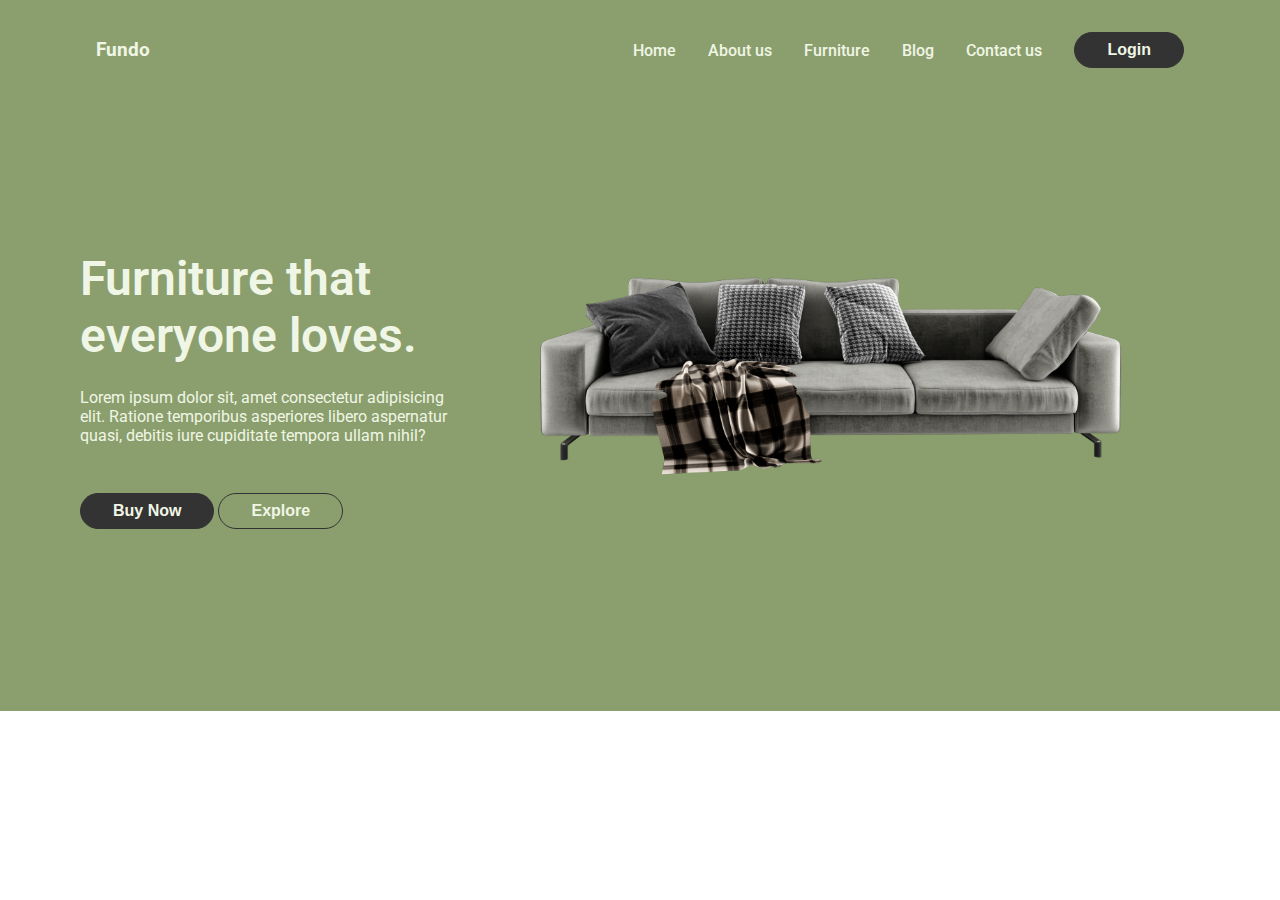
<file: index.html>
<!DOCTYPE html>
<html lang="en">

<head>
    <meta charset="UTF-8">
    <meta http-equiv="X-UA-Compatible" content="IE=edge">
    <meta name="viewport" content="width=device-width, initial-scale=1.0">
    <link rel="stylesheet" href="./index.css">
    <title>Fundo</title>
</head>

<body>
    <header class="header">
        <nav class="nav">
            <h3 class="nav__logo">Fundo</h3>
            <ul class="nav__list">
                <li class="nav__list__item">Home</li>
                <li class="nav__list__item">About us</li>
                <li class="nav__list__item">Furniture</li>
                <li class="nav__list__item">Blog</li>
                <li class="nav__list__item">Contact us</li>
                <button class="btn btn--bg-black">Login</button>
            </ul>
        </nav>
        <div class="main">
            <div class="content">
                <div class="content__header">Furniture that everyone loves.
                </div>
                <div class="content__desc">Lorem ipsum dolor sit, amet consectetur adipisicing elit. Ratione temporibus
                    asperiores libero aspernatur quasi, debitis iure cupiditate tempora ullam nihil?</div>
            </div>
            <div class="btn-container">
                <button class="btn btn--bg-black">
                    Buy Now
                </button>
                <button class="btn ">
                    Explore
                </button>
            </div>
            <div class="img-container">
                <img class="img" src="./images/sofa.png" alt="">
            </div>
        </div>
    </header>
</body>

</html>
</file>
<file: index.css>
@import url("https://fonts.googleapis.com/css2?family=Roboto:wght@100;400;500;900&display=swap");

:root {
  --text-color: #f0f6e5;
  --bg-color: #8b9f6e;
  --black-color: #333;
}

html,
body {
  margin: 0;
  padding: 0;
  max-width: 100vw;
  min-height: 100vh;
  box-sizing: border-box;
  font-family: "Roboto", sans-serif;
  overflow-x: hidden;
}

*,
*::after,
*::before {
  margin: 0;
  padding: 0;
  box-sizing: inherit;
}

*:focus {
  outline: none;
}

/* buttons */

.btn {
  font-weight: bolder;
  font-size: 1.5rem;
  padding: 0.7rem 2rem;
  border-radius: 30px;
  border: 1px solid var(--black-color);
  width: 100%;
  outline: none;
  color: var(--text-color);
  background-color: transparent;
}

.btn--bg-black {
  background-color: var(--black-color);
}

.text--black {
  color: var(--black-color);
}

.btn--border-white {
  border: 1px solid var(--text-color);
}

@media screen and (min-width: 768px) {
  .btn {
    font-size: 1rem;
    width: auto;
    padding: 0.5rem 2rem;
  }
}

/* content */

.content {
  color: var(--text-color);
}

.content__header {
  font-size: 2rem;
  font-weight: 600;
}

.content__desc {
  margin-top: 1.5rem;
}

.content--gray {
  color: gray;
}



/* header */

.header {
  background-color: var(--bg-color);
 min-width: 100vw;
}

/* nav bar */

.nav {
  font-size: 1rem;
  display: flex;
  justify-content: space-between;
  align-items: center;
  color: var(--text-color);
  padding: 2rem 6rem 1rem 6rem;
}

.nav__list {
  font-weight: 500;
  list-style: none;
  display: flex;
  align-items: center;
  gap: 2rem;
}

@media screen and (max-width: 1000px) {
   .nav__list{
       display: none;
   }
    
}


/* main */

.main {
  display: grid;
  grid-template-columns: 30% 70%;
  justify-content: center;
}

.main .content {
  align-self: flex-end;
  width: 100%;
}

.main .content__header {
  font-size: 3rem;
}

.btn-container {
  margin-top: 3rem;
}

.btn-container .btn{
    margin-bottom: 1rem;
}

.content,
.btn-container {
  margin-left: 5rem;
}


.img-container {
  height: 70%;
  grid-row: 1 / 3;
  grid-column: 2 / 3;
  display: flex;
  justify-content: center;
}

.img {
  width: 70%;
  object-fit: cover;
}

@media screen and (max-width: 1000px) {
    .main .content__header {
        font-size: 2rem;
      }
     
 }


 @media screen and (max-width: 768px) {
    .main .content,
    .btn-container {
      margin: 1rem ;
    }

    .main .content{
        padding: 1rem 2rem;
    }

    .main {
        display: grid;
        grid-template-columns: 100%;
        justify-content: center;
      }

    .img-container {
        height: 70%;
        grid-row: 2 / 3;
        grid-column: 1 / 2;
        display: flex;
        justify-content: center;
      }
  }
</file>
